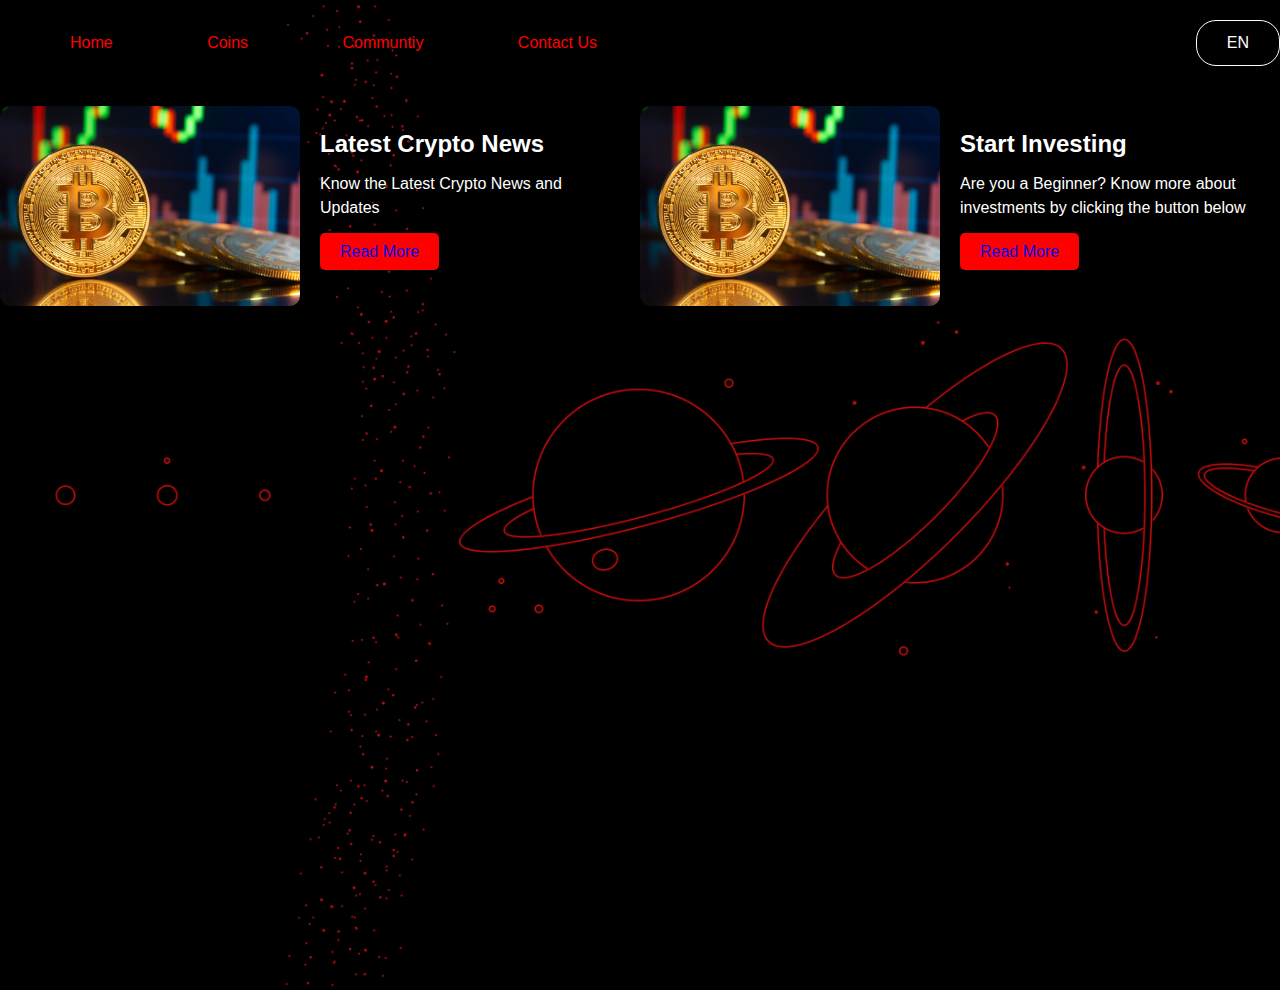
<file: community.html>
<!DOCTYPE html>
<html lang="en">
  <head>
    <meta charset="UTF-8">
    <meta name="viewport" content="width=device-width, initial-scale=1.0">
    <meta http-equiv="X-UA-Compatible" content="ie=edge">
    <title>En-Crypto</title>
    <link rel="stylesheet" href="style2.css">
    <script src="https://code.jquery.com/jquery-3.7.1.min.js" integrity="sha256-/JqT3SQfawRcv/BIHPThkBvs0OEvtFFmqPF/lYI/Cxo=" crossorigin="anonymous"></script>
  </head>

  <body>
    <div class="container">
       <nav>
        <ul>
                   <li><a href="index.html" ><b>Home</b></a></li>
           <li><a href="market.html" ><b>Coins</b></a></li>

          <li><a href="community.html" ><b>Communtiy</b></a></li>
          <li><a href="cont.html" ><b>Contact Us</b></a></li>
         </ul>
         <a href="#" class="btn">EN</a>
      </nav>


      <div class="news-card">
        <img src="bit.jpg" alt="News Image" class="news-image">
        <div class="news-content">
          <h3 class="news-title">Latest Crypto News</h3>
          <p class="news-description">
           Know the Latest Crypto News and Updates         </p>
          <a href="https://cryptonews.com/" class="news-link">Read More</a>
        </div>


        <img src="bit.jpg" alt="News Image" class="news-image">
        <div class="news-content">
          <h3 class="news-title">Start Investing</h3>
          <p class="news-description">
         Are you a Beginner? Know more about investments by clicking the button below
          </p>
          <a href="https://academy.binance.com/en/articles/a-complete-guide-to-cryptocurrency-trading-for-beginners#How-to-Start-Trading-Cryptocurrency%C2%A0" class="news-link">Read More</a>
        </div>

      </div>
</file>
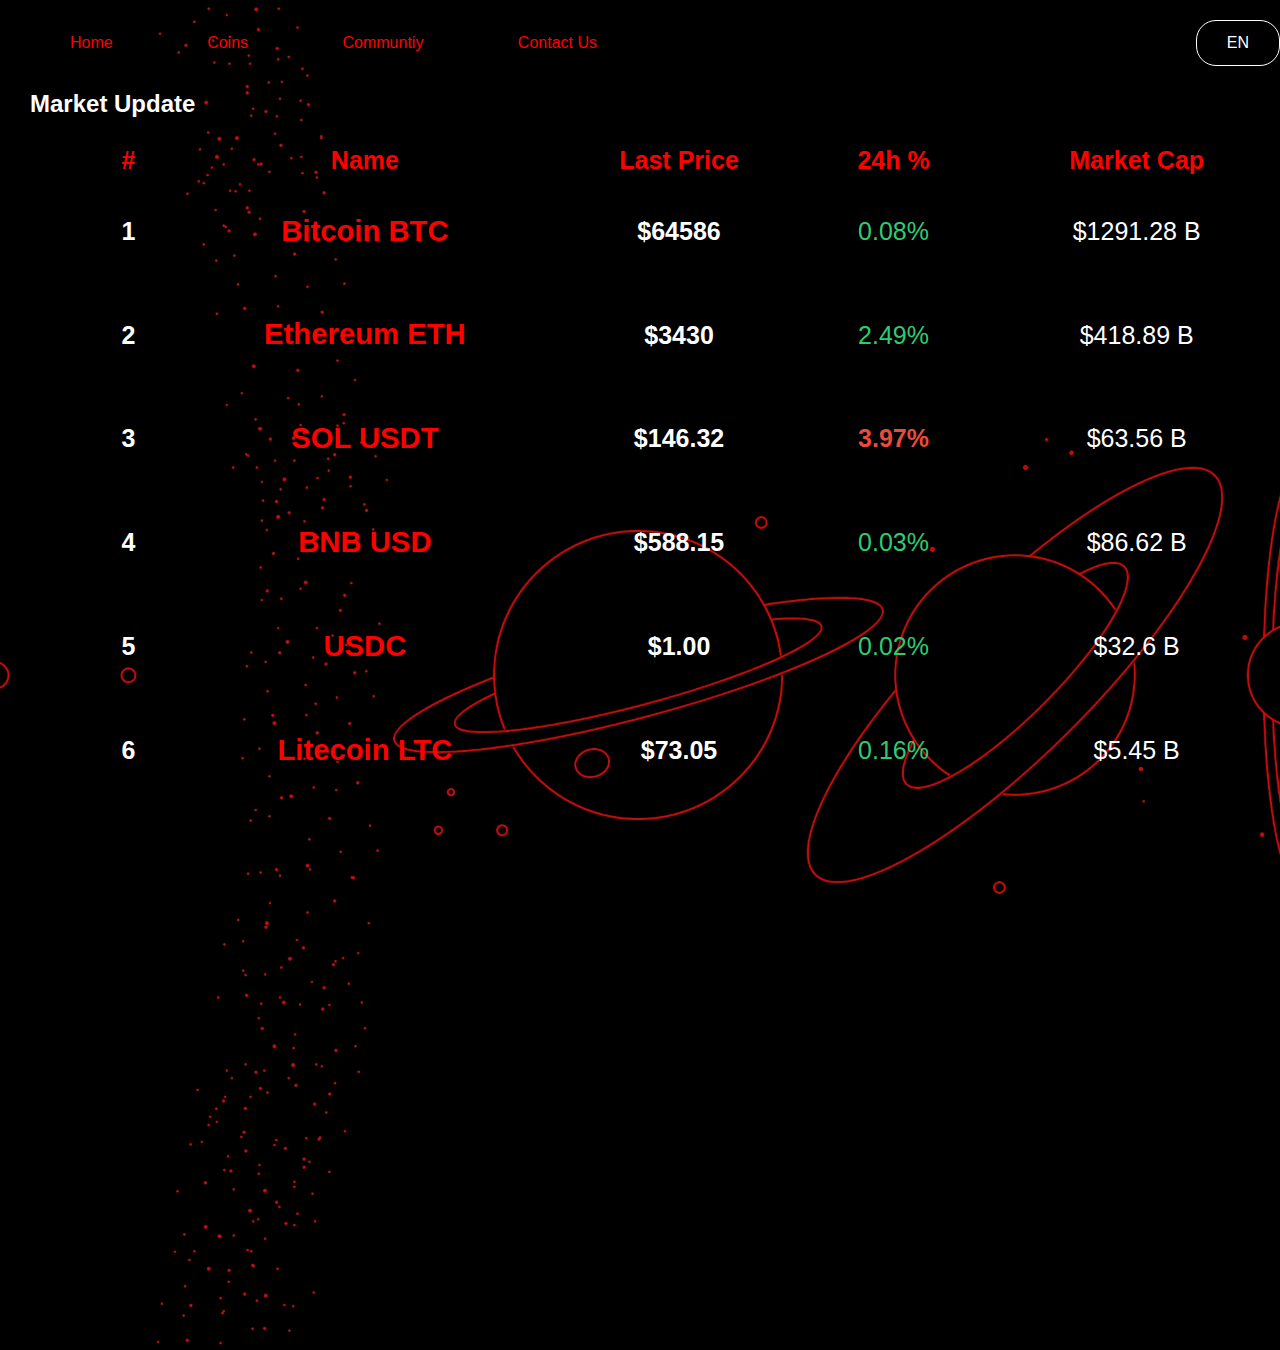
<file: market.html>
<!DOCTYPE html>
<html lang="en">
  <head>
    <meta charset="UTF-8">
    <meta name="viewport" content="width=device-width, initial-scale=1.0">
    <meta http-equiv="X-UA-Compatible" content="ie=edge">
    <title>En-Crypto</title>
    <link rel="stylesheet" href="style1.css">
    <script src="https://code.jquery.com/jquery-3.7.1.min.js" integrity="sha256-/JqT3SQfawRcv/BIHPThkBvs0OEvtFFmqPF/lYI/Cxo=" crossorigin="anonymous"></script>
  </head>
 
  <div class="container">
    <section class="section market" aria-label="market update" data-section>
      <div class="container">

        <nav>
          <ul>
           
            <li><a href="index.html" ><b>Home</b></a></li>
             <li><a href="market.html" ><b>Coins</b></a></li>
            <li><a href="community.html" ><b>Communtiy</b></a></li>
            <li><a href="cont.html" ><b>Contact Us</b></a></li>
           </ul>
           <a href="#" class="btn">EN</a>
        </nav>

        <h2 class="h2 section-title">Market Update</h2>


        <div class="market-tab">


          <table class="market-table">
            <thead class="table-head">
              <tr class="table-row table-title">
                <th class="table-heading"></th>
                <th class="table-heading" scope="col">#</th>
                <th class="table-heading" scope="col">Name</th>
                <th class="table-heading" scope="col">Last Price</th>
                <th class="table-heading" scope="col">24h %</th>
                <th class="table-heading" scope="col">Market Cap</th>
            
               
              </tr>
            </thead>
            <tbody class="table-body">
              <!-- Repeat the following <tr> element for each row of data -->
              <tr class="table-row">
                <td class="table-data">
                 
                </td>
                <th class="table-data rank" scope="row">1</th>
                <td class="table-data">
                  <div class="wrapper">
                    <h3>
                      <a href="bit.html" class="coin-name">Bitcoin <span class="span">BTC</span></a>
                    </h3>
                  </div>
                </td>
                <td class="table-data last-price">$64586</td>
                <td class="table-data last-update green">0.08%</td>
                <td class="table-data market-cap">$1291.28 B</td>
                             </tr>
            </tbody>



            <tbody class="table-body">
              <!-- Repeat the following <tr> element for each row of data -->
              <tr class="table-row">
                <td class="table-data">

                </td>
                <th class="table-data rank" scope="row">2</th>
                <td class="table-data">
                  <div class="wrapper">
                    <h3>
                      <a href="eth.html" class="coin-name">Ethereum <span class="span">ETH</span></a>
                    </h3>
                  </div>
                </td>
                <td class="table-data last-price">$3430</td>
                <td class="table-data last-update green">2.49%</td>
                <td class="table-data market-cap">$418.89 B</td>
                             </tr>
            </tbody>



            <tbody class="table-body">
              <!-- Repeat the following <tr> element for each row of data -->
              <tr class="table-row">
                <td class="table-data">

                </td>
                <th class="table-data rank" scope="row">3</th>
                <td class="table-data">
                  <div class="wrapper">
                    <h3>
                      <a href="the.html" class="coin-name"> <span class="span">SOL USDT</span></a>
                    </h3>
                  </div>
                </td>
                <td class="table-data last-price">$146.32</td>
                <td class="table-data last-update red"><b>3.97%</b></td>
                <td class="table-data market-cap">$63.56 B</td>
                             </tr>
            </tbody>



            <tbody class="table-body">
              <!-- Repeat the following <tr> element for each row of data -->
              <tr class="table-row">
                <td class="table-data">

                </td>
                <th class="table-data rank" scope="row">4</th>
                <td class="table-data">
                  <div class="wrapper">
                    <h3>
                      <a href="bnb.html" class="coin-name">BNB <span class="span">USD</span></a>
                    </h3>
                  </div>
                </td>
                <td class="table-data last-price">$588.15</td>
                <td class="table-data last-update green">0.03%</td>
                <td class="table-data market-cap">$86.62 B</td>
                             </tr>
            </tbody>



            <tbody class="table-body">
              <!-- Repeat the following <tr> element for each row of data -->
              <tr class="table-row">
                <td class="table-data">

                </td>
                <th class="table-data rank" scope="row">5</th>
                <td class="table-data">
                  <div class="wrapper">
                    <h3>
                      <a href="usd.html" class="coin-name">USDC<span class="span"></span></a>
                    </h3>
                  </div>
                </td>
                <td class="table-data last-price">$1.00</td>
                <td class="table-data last-update green">0.02%</td>
                <td class="table-data market-cap">$32.6 B</td>
                             </tr>
            </tbody>


            <tbody class="table-body">
              <!-- Repeat the following <tr> element for each row of data -->
              <tr class="table-row">
                <td class="table-data">

                </td>
                <th class="table-data rank" scope="row">6</th>
                <td class="table-data">
                  <div class="wrapper">
                    <h3>
                      <a href="ltc.html" class="coin-name">Litecoin<span class="span"> LTC</span></a>
                    </h3>
                  </div>
                </td>
                <td class="table-data last-price">$73.05</td>
                <td class="table-data last-update green">0.16%</td>
                <td class="table-data market-cap">$5.45 B</td>
                             </tr>
            </tbody>

            



          </table>
        </div>
        </div>
      </div>
</file>
<file: style2.css>
* {
  box-sizing: border-box;
  margin: 0;
  padding: 0;
}
.container {
  font-family: Arial, sans-serif;
  font-size: 16px;
  line-height: 1.5;
  color: white;
  background-image: url('bgimg.png'); 
  background-size: cover;
  background-position: center;
  height: 110vh;
  margin: 0;
}
nav{
  width: 100%;
  padding: 20px 0;
  display: flex;
  align-items: center; 
}
.logo{
  width: 10px;
  cursor: pointer;
}
nav ul{
  flex: 1;
}
nav ul li{
  display: inline-block;
  list-style: none;
  margin: 0 20px;
}
nav ul li a{
  color: red;
  text-decoration: none;
  font-weight: 50;
  margin-left: 50px;
  transition: 0.3s ease;
}
nav ul li a:hover{
  color: grey;
}
nav .btn{
  color: white;
 text-decoration: none;
  border: 1px solid #fff;
  padding: 10px 30px;
  border-radius: 20px; 
}
nav .btn:hover{
  background-color: red;
  color: black;
  transition: 0.3s ease;
}

.news h1{
  text-decoration: none;
  color: red;
  padding-left: 20px;
}
.news-card {
  margin-top: 20px;
  display: flex;
  flex-direction: row;
  border-radius: 5px;
  box-shadow: 0 2px 5px rgba(0, 0, 0, 0.1);
  overflow: hidden;
  width: 100%;
}

.news-image {
  border-radius: 10px;
  width: 350px;
  height: 200px;
  object-fit: cover;
}

.news-content {
  padding: 20px;
  width: 100%;
}

.news-title {
  font-size: 24px;
  font-weight: bold;
  margin-top: 0;
  margin-bottom: 10px;
}

.news-description {
  font-size: 16px;
  line-height: 1.5;
  margin-bottom: 20px;
}

.news-link {
  background-color: red;
  border: none;
  border-radius: 5px;
  padding: 10px 20px;
  text-decoration: none;
  transition: background-color 0.3s ease;
}

.news-link:hover {
  background-color: black;
  color: red;
}
</file>
<file: style1.css>
.container {
font-family: Arial, sans-serif;
font-size: 16px;
line-height: 1.5;
color: white;
background-image: url('bgimg.png'); 
background-size: cover;
background-position: center;
height: 150vh;
margin: 0;
}


nav{
  width: 100%;
  padding: 20px 0;
  display: flex;
  align-items: center; 
}
.logo{
  width: 10px;
  cursor: pointer;
}
nav ul{
  flex: 1;
}
nav ul li{
  display: inline-block;
  list-style: none;
  margin: 0 20px;
}
nav ul li a{
  color: red;
  text-decoration: none;
  font-weight: 50;
  margin-left: 50px;
  transition: 0.3s ease;
}
nav ul li a:hover{
  color: grey;
}
nav .btn{
  color: white;
 text-decoration: none;
  border: 1px solid #fff;
  padding: 10px 30px;
  border-radius: 20px; 
}
nav .btn:hover{
  background-color: red;
  color: black;
  transition: 0.3s ease;
}
/* Global Styles */

* {
  box-sizing: border-box;
  margin: 0;
  padding: 0;
}

body {
  font-family: Arial, sans-serif;
  font-size: 16px;
  line-height: 1.5;
  color: #333;
  background-color: #f9f9f9;
}

h2 {
  font-size: 24px;
  margin-bottom: 10px;
  margin-left: 30px;
}

a {
  text-decoration: none;
  color: red;
}

a:hover {
  color: darkgray;
  transition: 0.3s ease;
}

/* Market Tab Styles */

.market-tab {
  margin-top: 20px;
}

.tab-nav {
  list-style: none;
  margin: 0;
  padding: 0;
  display: flex;
  justify-content: space-between;
}

.tab-nav li {
  margin-right: 20px;
}


.tab-btn.active {
  background-color: red;
}

.tab-btn:hover {
  background-color: red;
}

/* Market Table Styles */

.market-table {
  width: 100%;
  border-collapse: collapse;
  margin-top: 20px;
  font-size: 25px;
}

.table-head {
  color: red;
  font-size: 25px;
}



.table-data {
  padding: 30px;
  text-align: center;
}

.table-data.rank {
  width: 50px;
  text-align: center;
}

.table-data.last-price {
  font-weight: bold;
  font-size: 25px;
}

.table-data.last-update {
  font-size: 25px;
}

.table-data.last-update.green {
  color: #2ecc71;
  font-size: 25px;
}

.table-data.last-update.red {
  color: #e74c3c;
  font-size: 25px;
}

.table-data.market-cap {
  font-size: 25px;
  
  
}

.table-data.chart {
  width: 100px;
  height: 40px;
  margin: 0 auto;
}


/* Add to Favourite Button Styles */
</file>
